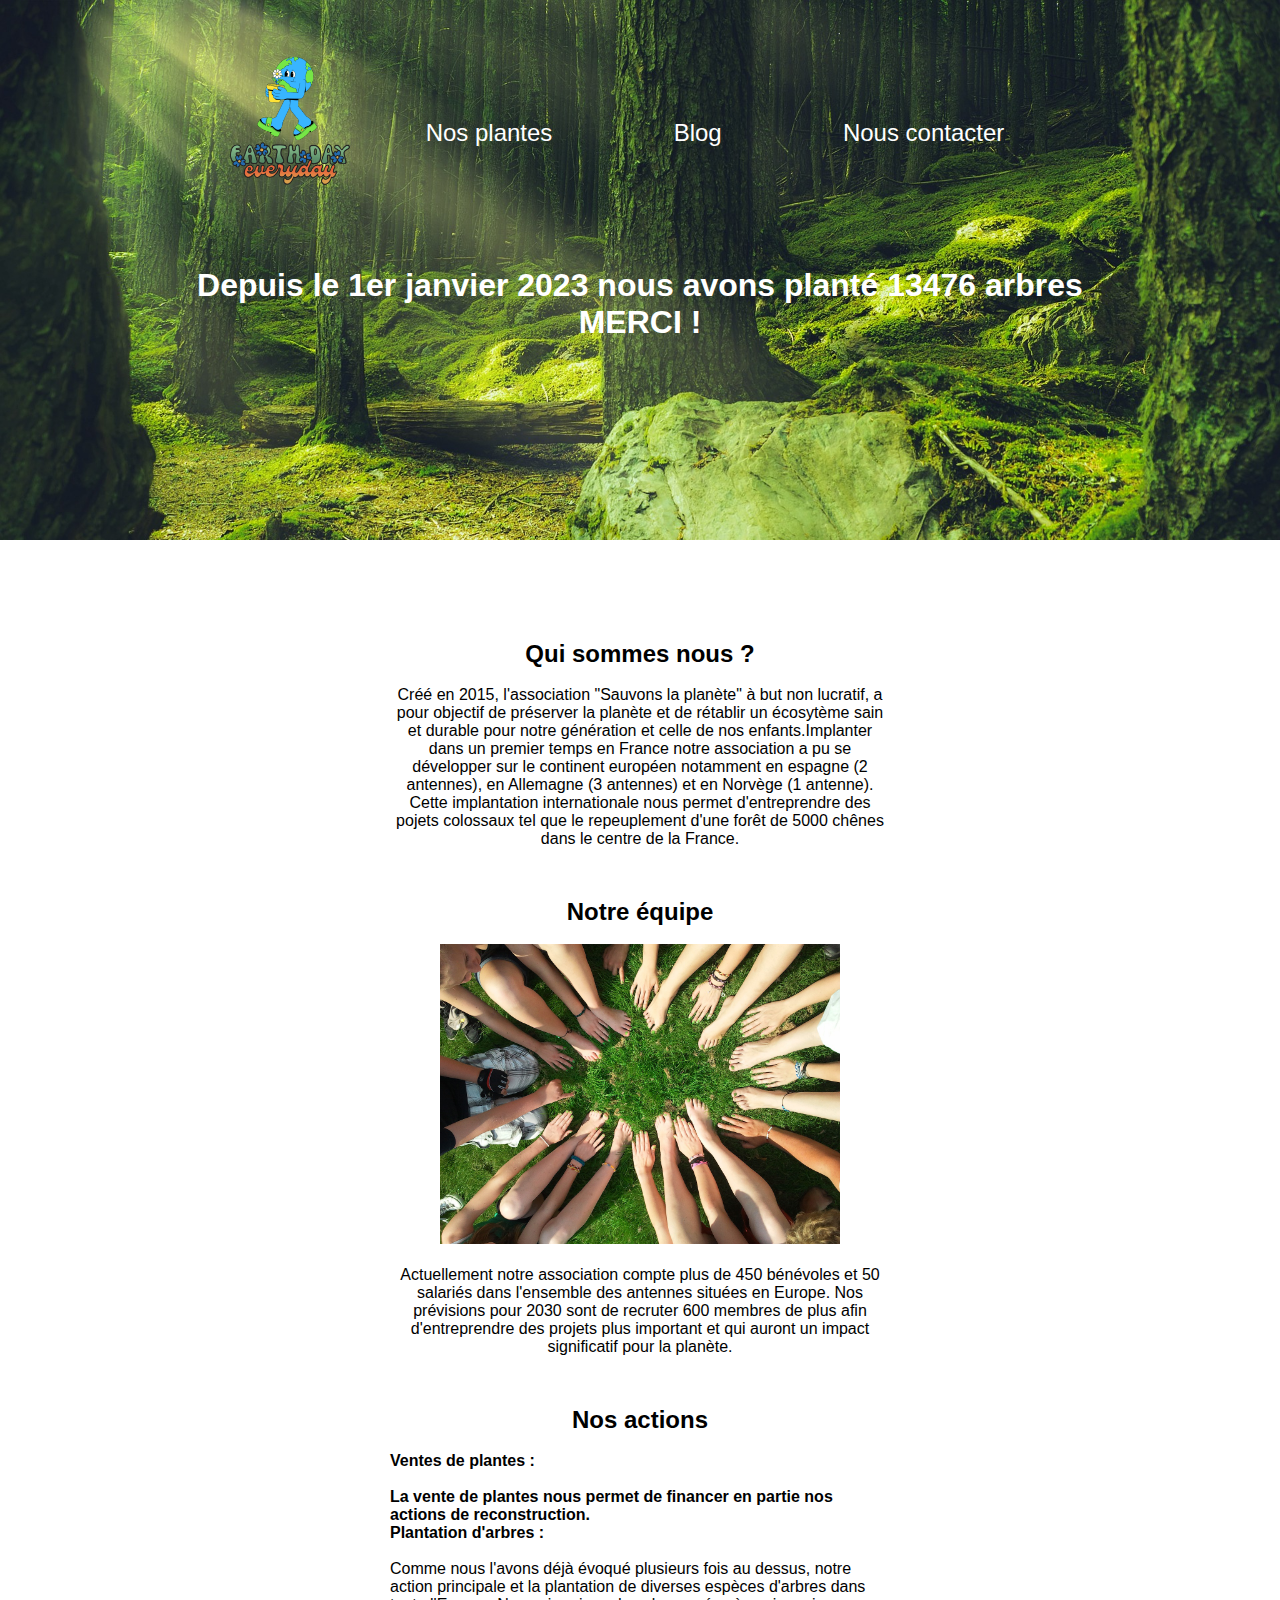
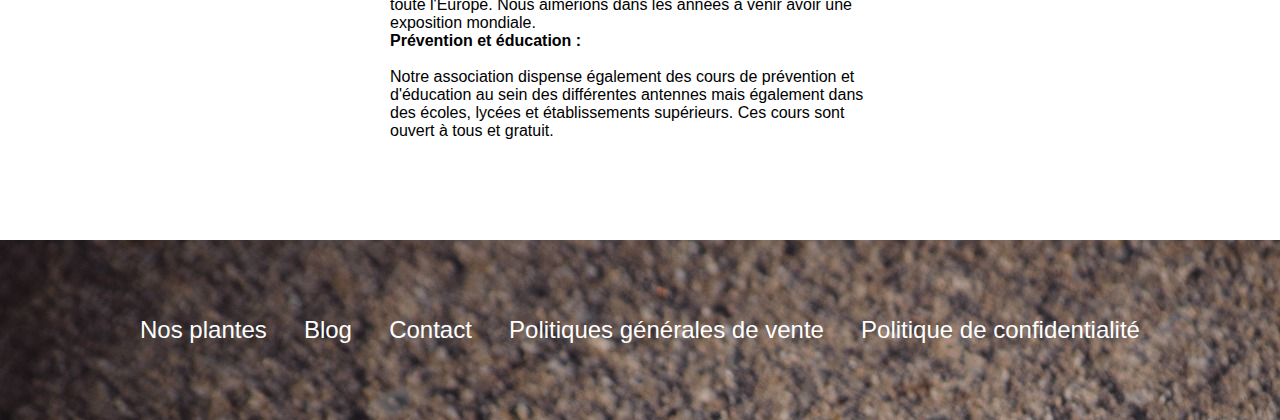
<file: index.html>
<!DOCTYPE html>
<html lang="fr">
<head>
    <meta charset="UTF-8">
    <meta name="viewport" content="width=device-width, initial-scale=1.0">
    <link rel="stylesheet" href="css/styles.css">
    <title>Sauvons la planète, plantons des arbres</title>
</head>
<body>
    <!-- Création de la navbar et du header -->
    <section class="top-page">
        <header>
            <img src="image/logo.png" alt="logo du site web">
            <nav class="navbar_header">
                    <li><a href="Nos_Meilleures_Ventes.html">Nos plantes</a></li>
                    <li><a href="Blog.html">Blog</a></li>
                    <li><a href="Contact.html">Nous contacter</a></li> 
            </nav>
        </header>
            <div class="landing-page">
                <h1>Depuis  le 1er janvier 2023 nous avons planté 13476 arbres <br> MERCI ! </h1>
                
                
            </div>
        
    </section>
    
<!-- Création du corps principal de la page avec une partie introductive de l'association + carrousel images actus -->
    <section class="Mid-page">    
        <div class="Introduction">
            <h2>Qui sommes nous ?</h2><br>
            <p>Créé en 2015, l'association "Sauvons la planète" à but non lucratif, a pour objectif de préserver la planète 
                et de rétablir un écosytème sain et durable pour notre génération et celle de nos enfants.Implanter dans un
                premier temps en France notre association a pu se développer sur le continent européen notamment en espagne 
                (2 antennes), en Allemagne (3 antennes) et en Norvège (1 antenne). Cette implantation internationale nous 
                permet d'entreprendre des pojets colossaux tel que le repeuplement d'une forêt de 5000 chênes dans le centre 
                de la France.
            </p>
        </div>
        <div class="Team">
            <h2>Notre équipe</h2><br>
            <img class="team1" src="image/Team_img.jpg" alt="image de personnes réunissant leurs bras en leurs centre afin d'illutrer le mot équipe"><br>
            <br><p>Actuellement notre association compte plus de 450 bénévoles et 50 salariés dans l'ensemble des antennes 
                situées en Europe. Nos prévisions pour 2030 sont de recruter 600 membres de plus afin d'entreprendre des
                projets plus important et qui auront un impact significatif pour la planète.
            </p>
        </div>
        <div class="Actions">
            <h2>Nos actions</h2><br>

            <h4>Ventes de plantes : <h4><br>
            <p>La vente de plantes nous permet de financer en partie nos actions de reconstruction.</p>
            
            <h4>Plantation d'arbres : </h4><br>
            <p>Comme nous l'avons déjà évoqué plusieurs fois au dessus, notre action principale et la plantation de 
                diverses espèces d'arbres dans toute l'Europe. Nous aimerions dans les années à venir avoir une
                exposition mondiale.
            </p>
            
            <h4>Prévention et éducation : </h4><br>
            <p>Notre association dispense également des cours de prévention et d'éducation au sein des différentes
                antennes mais également dans des écoles, lycées et établissements supérieurs. Ces cours sont ouvert à tous
                et gratuit.
            </p>
        </div>
    </section>
    
    <!-- Création du Footer  -->

    <footer>
        <nav class="navbar_footer"> 
            <li><a href="Nos_Meilleures_Ventes.html">Nos plantes</a></li>
            <li><a href="Blog.html">Blog</a></li>
            <li><a href="Contact.html">Contact</a></li>
            <li><a href="">Politiques générales de vente</a></li>
            <li><a href="">Politique de confidentialité</a></li>
        </nav>
    </footer>



</body>
</html>
</file>
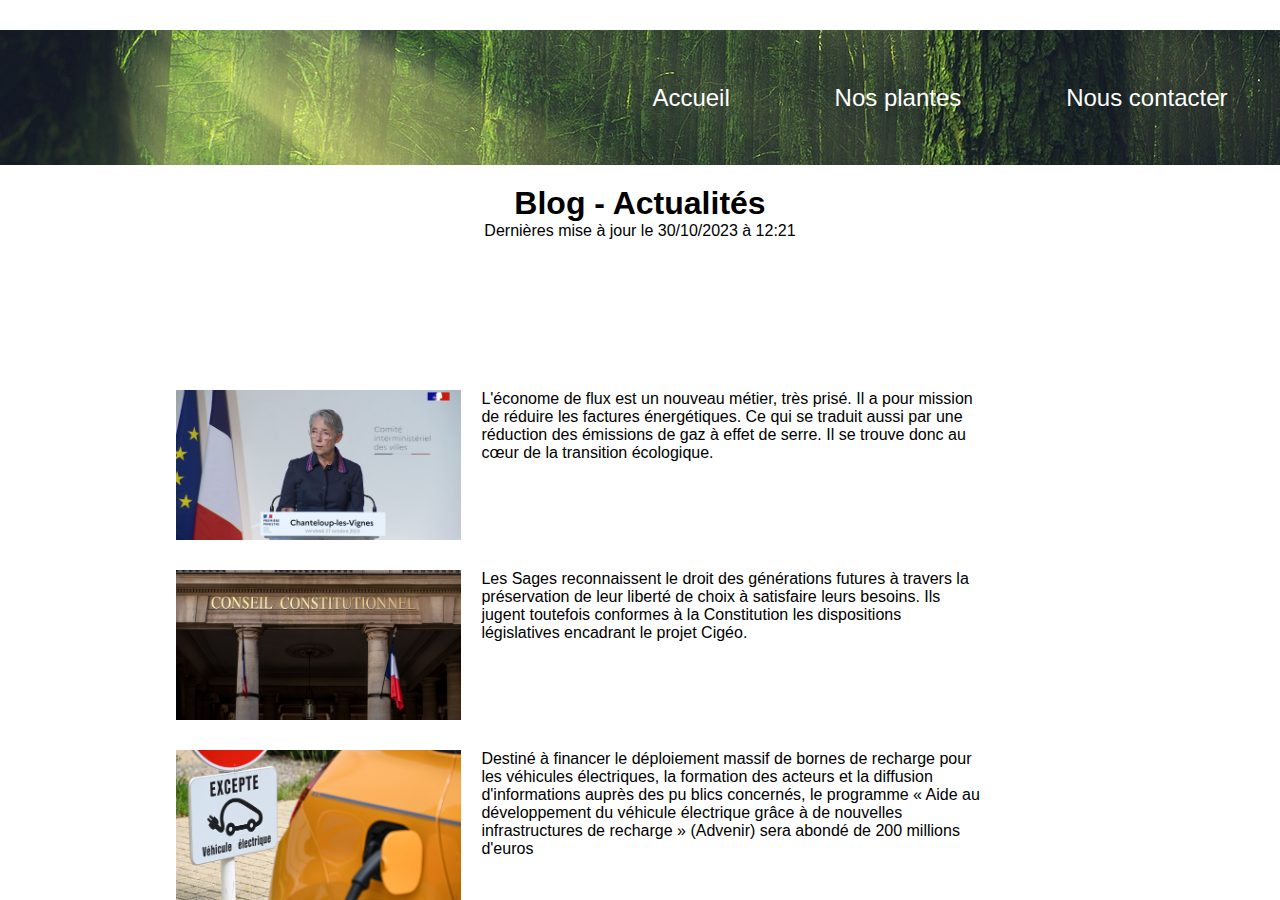
<file: Blog.html>
<!DOCTYPE html>
<html lang="fr">
<head>
    <meta charset="UTF-8">
    <meta name="viewport" content="width=device-width, initial-scale=1.0">
    <link rel="stylesheet" href="css/styles3.css">
    <title>Blog - Actualités</title>
</head>
<body>
    <header>
        <nav class="navbar_header">
            <li><a href="index.html">Accueil</a></li>
            <li><a href="Nos_Meilleures_Ventes.html">Nos plantes</a></li>
            <li><a href="Contact.html">Nous contacter</a></li>
        </nav>
    </header>
        <div class="Titre">
            <h1>Blog - Actualités</h1>
            <p>Dernières mise à jour le 30/10/2023 à 12:21</p>
        </div>
    <section class="body">
        <img  class="img1" src="image/Art1.jpg" alt="">
        <div class="Article1">
            <p>L'économe de flux est un nouveau métier, très prisé. 
                Il a pour mission de réduire les factures énergétiques. 
                Ce qui se traduit aussi par une réduction des émissions de gaz à effet de serre. 
                Il se trouve donc au cœur de la transition écologique.
            </p><br>
        </div>
        <img  class="img2" src="image/Art2.jpg" alt="">
        <div class="Article2">
            <p>Les Sages reconnaissent le droit des générations futures à travers
               la préservation de leur liberté de choix à satisfaire leurs besoins.
               Ils jugent toutefois conformes à la Constitution les dispositions législatives
               encadrant le projet Cigéo.
            </p><br>
        </div>
        <img class="img3" src="image/Art3.jpg" alt="">
        <div class="Article3">
            <p>Destiné à financer le déploiement massif de bornes de recharge pour les véhicules 
               électriques, la formation des acteurs et la diffusion d'informations auprès des pu
               blics concernés, le programme « Aide au développement du véhicule électrique grâce
               à de nouvelles infrastructures de recharge » (Advenir) sera abondé de 200 millions d'euros
            </p><br>
        </div>
    </section>
</body>
</html>
</file>
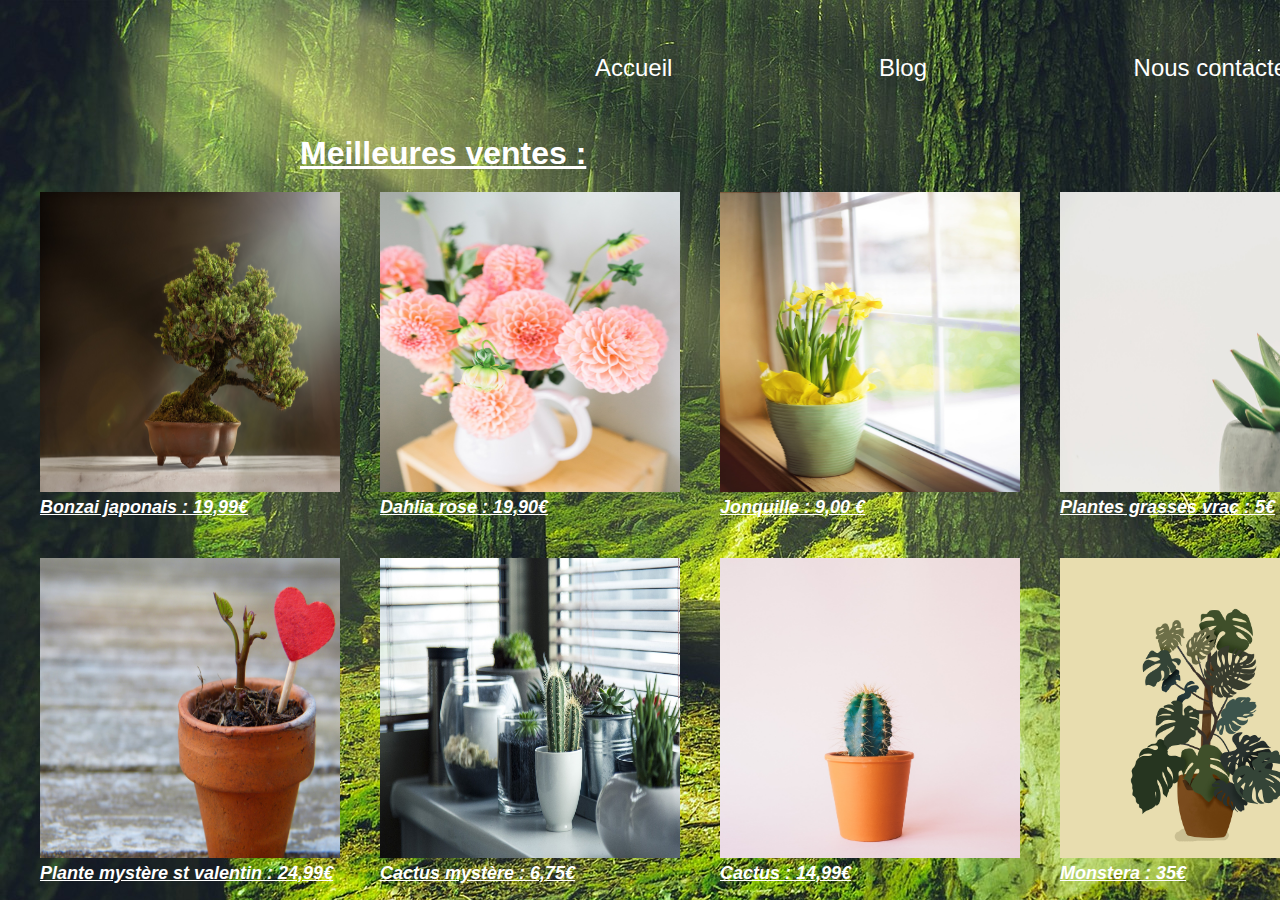
<file: Nos_Meilleures_Ventes.html>
<!DOCTYPE html>
<html lang="fr">
<head>
    <meta charset="UTF-8">
    <meta name="viewport" content="width=device-width, initial-scale=1.0">
    <link rel="stylesheet" href="css/styles2.css">
    <title>Nos plantes</title>
</head>
<body>
    <header>
        <nav class="navbar_header">
            <li> <a href="index.html">Accueil</a></li>
            <li><a href="Blog.html">Blog</a></li>
            <li><a href="Contact.html">Nous contacter</a></li>
        </nav>
        <h1>Meilleures ventes :</h1>
    
         
        <section class="container">
           <div class="image1">
                <img src="image/bonsai-6114252_1920.jpg" alt="">
                <p>Bonzai japonais : 19,99€</p>
            </div>
            <div class="image2">
            <img src="image/dahlia-2677514_1920.jpg" alt="">
            <p>Dahlia rose : 19,90€</p>
            </div>
            <div class="image3">
                <img src="image/daffodils-1316128_1920.jpg" alt="">
                <p>Jonquille : 9,00 €</p>
            </div>
            <div class="image4">
                <img src="image/plant-2004483_1920.jpg" alt="">
                <p class=promotion>Plantes grasses vrac : 5€</p>
             </div>  
            <div class="image5">
                <img src="image/plant-pot-2756428_1920.jpg" alt="">
                <p>Plante mystère st valentin : 24,99€</p>
            </div>
            <div class="image6">
                <img src="image/plants-2609843_1920.jpg" alt="">
                <p>Cactus : 14,99€</p>
            </div>
            <div class="image7">
                <img src="image/pots-716579_1920.jpg" alt="">
                <p>Cactus mystère : 6,75€</p>
            </div>
            <div class="image8">
                <img src="image/sheet-7668351_1920.jpg" alt="">
                <p>Monstera : 35€</p>
            </div>
        </section>
    </header>
    
</body>
</html>
</file>
<file: css/styles.css>
/* Cette page de style est celle de la page HTML correspondant D'accueil */


/* Initialisation de la page */
* {
    margin: 0;
    padding: 0;
    text-decoration: none;
    list-style: none;
    font-family: 'Franklin Gothic Medium', 'Arial Narrow', Arial, sans-serif;
}

header {
    display: flex;
    align-items: center;
    justify-content: center;
}

header img {
    width: 150px;
    
}

section.top-page {
    background: url("../image/foret.jpg");
    background-size: cover;
    height: 60vh;
}

/* Menu de navigation header */

.navbar_header {
    display: flex;
    justify-content: space-around;
    font-size: x-large;
    width: 700px;
    
}

.navbar_header li {
    color: white;
}

.landing-page {
    color: white;
    display: flex;
    justify-content: center;
    align-items: center;
    text-align: center;
}
/* Mise en style du corps de la page */
.Mid-page {
    margin-top: 100px;
    display: flex;
    flex-direction: column;
    justify-content: center;
    text-align: center;
    align-items: center;
    background-color: #DADADA cover;
    
}

.Mid-page p{
    width: 500px;
}


.Introduction {
    margin-bottom: 50px;
    text-align: center;
}

.Team {
    margin-bottom: 50px;
}

.Team img{
    height: 300px;
    height: auto;
    width: 400px;
    max-width: 100%;
}

.Actions {
    
    margin-bottom: 100px;
}

.Actions h4 {
    text-align: start;
}

.Actions p {
    width: 500px;
    text-align: start;
}
footer {
    display: flex;
    align-items: center;
    justify-content: center;
    height: 20vh;
    background : url(../image/footer_background.jpg);
}

/* Menu de navigation footer */
.navbar_footer {
    display: flex;
    width: 1000px;
    justify-content: space-between;
    font-size: x-large;
   
}

a:hover{
    color: crimson;
}

a {
    color: white;
}

@media screen and (max-width: 1024px) {
    p {
    font-size: small;
    }
    li {
        font-size: medium;
    }
    .landing-page h1{
        font-size: medium;
    }
    .navbar_footer {
        flex-direction: column;
        
    }
}

@media  and  (max-width: 538px) {
    * {
        max-width: 100%;
        height: auto;
    }
}
</file>
<file: css/styles3.css>
*{
    margin: 0;
    padding: 0;
    list-style: none;
    font-family: 'Franklin Gothic Medium', 'Arial Narrow', Arial, sans-serif;
    text-decoration: none;

}

header {
    display: flex;
    align-items: center;
    height: 15vh;
    background : url(/image/foret.jpg);
    margin-top: 30px;  
}


.navbar_header {
    display: flex;
    justify-content: space-around;
    font-size: x-large;
    width: 700px;
    margin-left: 600px;
}


/* Mise en page du corps à l'aide de css GRID */
.Titre {
    text-align: center;
    margin-bottom: 150px;
    margin-top: 20px;
}

.body {
    display: grid;
    grid-template-rows: 3;
    grid-template-columns: 1fr 1fr 4fr 1fr;
    row-gap: 30px;
    column-gap: 20px;
}

.img1 {
    height: 150px;
    grid-column: 2;
    grid-row: 1;
}

.img2 {
    height: 150px;
    grid-column: 2;
    grid-row: 2;
}

.img3 {
    height: 150px;
    grid-column: 2;
    grid-row: 3;
}

.Article1 {
    grid-row: 1;
    grid-column: 3;
    width: 500px;
}

.Article2 {
    grid-row: 2;
    grid-column: 3;
    width: 500px;
}

.Article3 {
    grid-row: 3;
    grid-column: 3;
    width: 500px;
}

a {
    color: white;
}
a:hover {
    color: crimson;
}
</file>
<file: css/styles2.css>
/* Initialisation de la page en global */

*{
    margin: 0px;
    padding: 0px;
    text-decoration: 0;
    list-style: none;
    font-family: 'Franklin Gothic Medium', 'Arial Narrow', Arial, sans-serif;
}

html{
    background: url(../image/foret.jpg)
}

/* barre de navigation  */

.navbar_header {
    display: flex;
    height: 15vh;
    justify-content: space-between;
    width: 700px;
    margin-left: 595px ;
    align-items: center;
    font-size: x-large;
    color: white;
}

/* Mise en page avec Grid */

.container {
    display: grid;
    grid-template-columns: repeat(6,1fr);
    grid-auto-rows: (100px, auto);
    column-gap: 40px;
    row-gap: 40px;
    
}

.image1 {
    grid-column: 2;
    
}

.image5 {
    grid-row: 2;
    grid-column: 2;
}

.image6 {
    grid-row: 2;
    grid-column: 4;
}

.image7 {
    grid-row: 2;
    grid-column: 3;
}

.image8 {
    grid-row: 2;
    grid-column: 5;
}

.container img {
    width: 300px;
    height: 300px;
    
}


/* Edit font page's body */
h1 {
    color: white;
    margin-left: 300px;
    text-decoration: underline;
    margin-bottom: 20px;
}



.container {
    color: white;
    font-size: large;
    font-style: italic;
    font-weight: bold;
    text-decoration: underline;
}

a {
    color: white;
}

a:hover {
    color: crimson;
}
</file>
